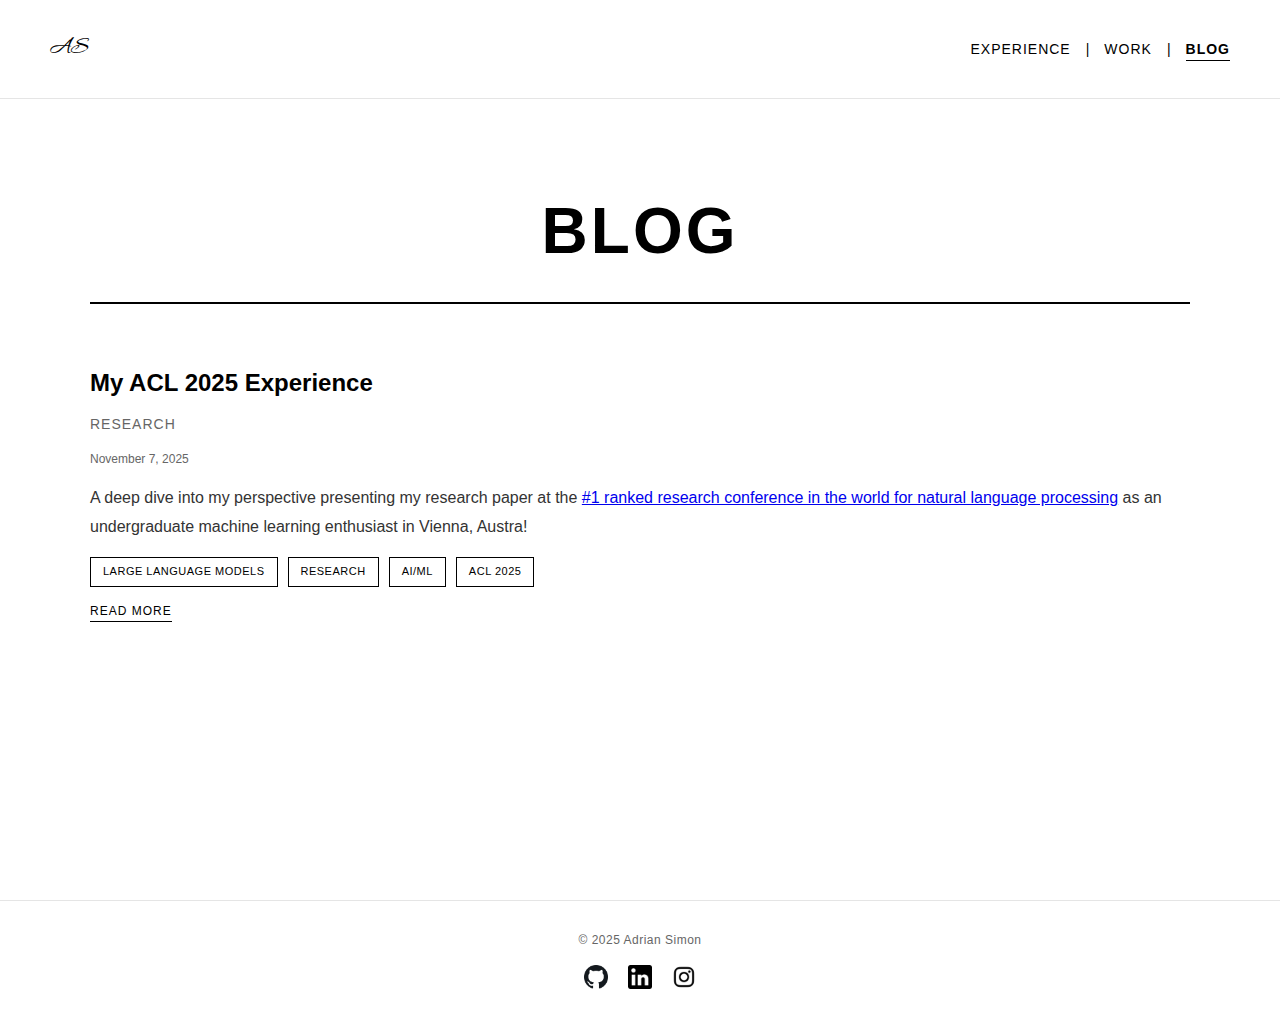
<file: blog.html>
<!DOCTYPE html>
<html lang="en">
<head>
    <meta charset="UTF-8">
    <meta name="viewport" content="width=device-width, initial-scale=1.0">
    <title>Blog - Adrian Simon</title>
    <link rel="stylesheet" href="styles.css">
    <link rel="preconnect" href="https://fonts.googleapis.com">
    <link rel="preconnect" href="https://fonts.gstatic.com" crossorigin>
    <link href="https://fonts.googleapis.com/css2?family=Corinthia:wght@400;700&family=Kapakana:wght@300..400&display=swap" rel="stylesheet">
</head>
<body>
    <header>
        <div class="logo">
            <a href="index.html" style="text-decoration: none; color: inherit;">
                <span class="logo-script">AS</span>
            </a>
        </div>
        <nav class="top-nav">
            <a href="experiences.html">EXPERIENCE</a>
            <span class="nav-divider">|</span>
            <a href="work.html">WORK</a>
            <span class="nav-divider">|</span>
            <a href="blog.html">BLOG</a>
        </nav>
    </header>

    <main class="page-container">
        <h1 class="page-title">Blog</h1>

        <div class="section">
            <div class="item">
                <div class="item-title">My ACL 2025 Experience</div>
                <div class="item-subtitle">Research</div>
                <div class="item-date">November 7, 2025</div>
                <div class="item-description">
                    A deep dive into my perspective presenting my research paper at the <a href="https://scholar.google.com/citations?view_op=top_venues&hl=en&vq=eng_computationallinguistics" target="_blank">#1 ranked research conference in the world for natural language processing</a> as an undergraduate
                    machine learning enthusiast in Vienna, Austra!
                </div>
                <div class="item-tags">
                    <span class="tag">Large Language Models</span>
                    <span class="tag">Research</span>
                    <span class="tag">AI/ML</span>
                    <span class="tag">ACL 2025</span>
                </div>
                <a href="#" class="item-link">Read More</a>
            </div>
        </div>
    </main>

    <footer>
        <div class="footer-content">
            <p>&copy; 2025 Adrian Simon</p>
            <div class="footer-social-icons">
                <a href="https://github.com/adriansimonn" target="_blank" rel="noopener noreferrer" aria-label="GitHub">
                    <img src="images/Logos/GitHubLogo.png" alt="GitHub" class="social-icon">
                </a>
                <a href="https://linkedin.com/in/adriansimonn/" target="_blank" rel="noopener noreferrer" aria-label="LinkedIn">
                    <img src="images/Logos/LinkedInIcon.jpg" alt="LinkedIn" class="social-icon">
                </a>
                <a href="https://www.instagram.com/adriansimonn/" target="_blank" rel="noopener noreferrer" aria-label="Instagram">
                    <img src="images/Logos/InstagramIcon.png" alt="Instagram" class="social-icon">
                </a>
            </div>
        </div>
    </footer>

    <script src="script.js"></script>
</body>
</html>
</file>
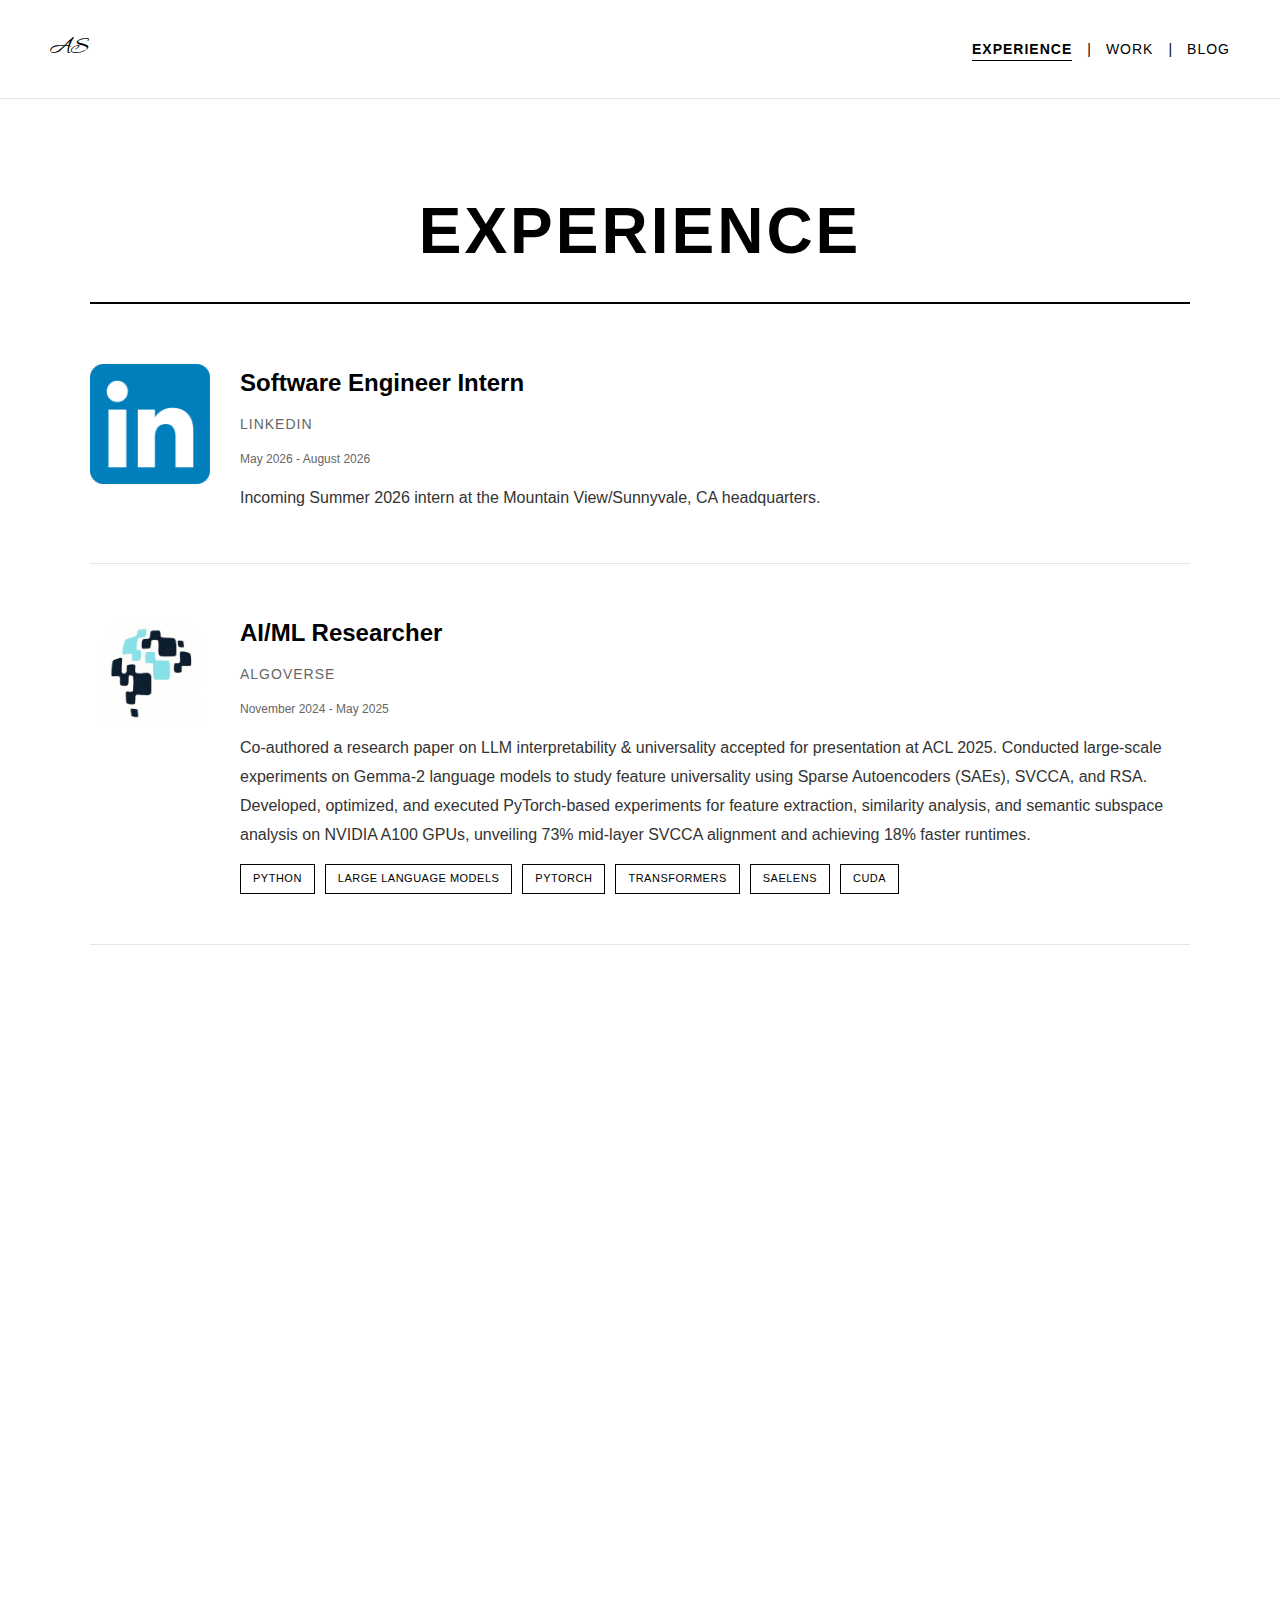
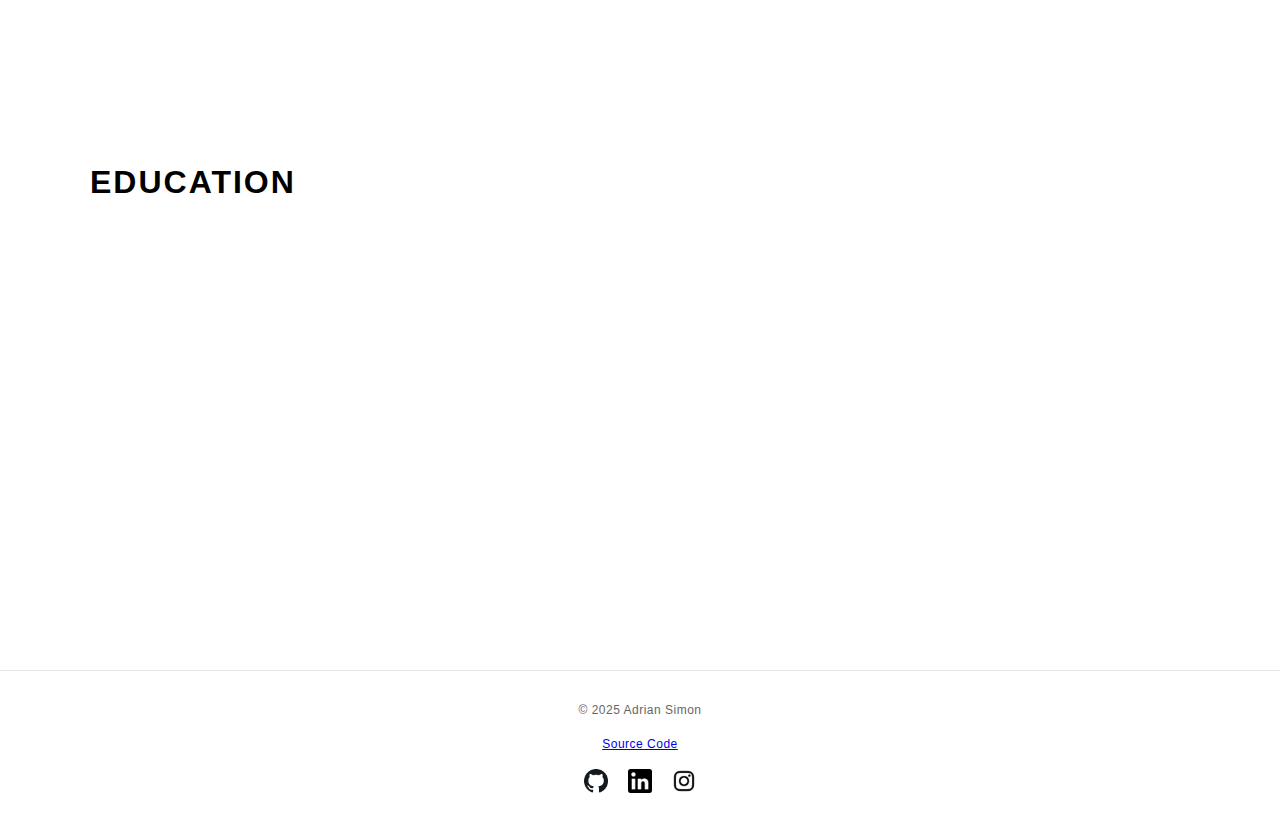
<file: experiences.html>
<!DOCTYPE html>
<html lang="en">
<head>
    <meta charset="UTF-8">
    <meta name="viewport" content="width=device-width, initial-scale=1.0">
    <title>Experience - Adrian Simon</title>
    <link rel="stylesheet" href="styles.css">
    <link rel="preconnect" href="https://fonts.googleapis.com">
    <link rel="preconnect" href="https://fonts.gstatic.com" crossorigin>
    <link href="https://fonts.googleapis.com/css2?family=Corinthia:wght@400;700&family=Kapakana:wght@300..400&display=swap" rel="stylesheet">
    <link rel="icon" href="/images/favicon.png" type="image/png">

</head>
<body>
    <header>
        <div class="logo">
            <a href="index.html" style="text-decoration: none; color: inherit;">
                <span class="logo-script">AS</span>
            </a>
        </div>
        <nav class="top-nav">
            <a href="experiences.html">EXPERIENCE</a>
            <span class="nav-divider">|</span>
            <a href="work.html">WORK</a>
            <span class="nav-divider">|</span>
            <a href="blog.html">BLOG</a>
        </nav>
    </header>

    <main class="page-container">
        <h1 class="page-title">Experience</h1>

        <div class="section">
            <div class="item">
                <div class="item-content-wrapper">
                    <div class="item-logo">
                        <img src="images/Logos/LinkedInLogo.png" alt="LinkedIn Logo" class="company-logo">
                    </div>
                    <div class="item-content">
                        <div class="item-title">Software Engineer Intern</div>
                        <div class="item-subtitle">LinkedIn</div>
                        <div class="item-date">May 2026 - August 2026</div>
                        <div class="item-description">
                            Incoming Summer 2026 intern at the Mountain View/Sunnyvale, CA headquarters.
                        </div>
                    </div>
                </div>
            </div>

            <div class="item">
                <div class="item-content-wrapper">
                    <div class="item-logo">
                        <img src="images/Logos/AlgoverseLogo.png" alt="Algoverse Logo" class="company-logo">
                    </div>
                    <div class="item-content">
                        <div class="item-title">AI/ML Researcher</div>
                        <div class="item-subtitle">Algoverse</div>
                        <div class="item-date">November 2024 - May 2025</div>
                        <div class="item-description">
                            Co-authored a research paper on LLM interpretability & universality accepted for presentation at ACL 2025.
                            Conducted large-scale experiments on Gemma-2 language models to study feature universality using
                            Sparse Autoencoders (SAEs), SVCCA, and RSA. Developed, optimized, and executed PyTorch-based experiments for feature extraction,
                            similarity analysis, and semantic subspace analysis on NVIDIA A100 GPUs, unveiling 73% mid-layer SVCCA alignment
                            and achieving 18% faster runtimes.
                        </div>
                        <div class="item-tags">
                            <span class="tag">Python</span>
                            <span class="tag">Large Language Models</span>
                            <span class="tag">PyTorch</span>
                            <span class="tag">Transformers</span>
                            <span class="tag">SAELens</span>
                            <span class="tag">CUDA</span>
                        </div>
                    </div>
                </div>
            </div>

            <div class="item">
                <div class="item-content-wrapper">
                    <div class="item-logo">
                        <img src="images/Logos/CiscoLogo.png" alt="Cisco Logo" class="company-logo">
                    </div>
                    <div class="item-content">
                        <div class="item-title">Software Engineer Extern</div>
                        <div class="item-subtitle">Cisco</div>
                        <div class="item-date">July 2021 - August 2021</div>
                        <div class="item-description">
                            Built a Java-based terminal messaging system using sockets and multithreading to enable real-time local network communication.
                            Contributed to backend development in an agile, mentor-led environment while learning Git-based version control and collaboration.
                            Selected for an elite STEM cohort for high schoolers focused on innovation and teamwork.
                        </div>
                        <div class="item-tags">
                            <span class="tag">Java</span>
                            <span class="tag">OOP</span>
                            <span class="tag">Socket Programming</span>
                            <span class="tag">Git</span>
                        </div>
                    </div>
                </div>
            </div>

            <div class="item">
                <div class="item-content-wrapper">
                    <div class="item-logo">
                        <img src="images/Logos/InspiritAILogo.png" alt="InspiritAI Logo" class="company-logo">
                    </div>
                    <div class="item-content">
                        <div class="item-title">AI Scholar</div>
                        <div class="item-subtitle">Inspirit AI</div>
                        <div class="item-date">June 2021 - July 2021</div>
                        <div class="item-description">
                            Explored AI for the first time in high school! Designed and trained NLP and computer vision models under mentorship from Dartmouth and Stanford researchers.
                            Built a mental health chatbot using rule-based algorithms and recurrent neural networks, developed object detection systems for autonomous vehicles, and studied the basics of transformers.
                            Implemented convolutional neural networks with transfer learning (VGG16 on CIFAR-10), achieving 95% classification accuracy with TensorFlow and Keras.
                        </div>
                        <div class="item-tags">
                            <span class="tag">Python</span>
                            <span class="tag">TensorFlow</span>
                            <span class="tag">Keras</span>
                            <span class="tag">NLP</span>
                            <span class="tag">Computer Vision</span>
                        </div>
                    </div>
                </div>
            </div>
        </div>

        <div class="section">
            <h2 class="section-title">Education</h2>
            
            <div class="item">
                <div class="item-content-wrapper">
                    <div class="item-logo">
                        <img src="images/Logos/ASULogo.jpg" alt="Arizona State University Logo" class="company-logo">
                    </div>
                    <div class="item-content">
                        <div class="item-title">Bachelor of Science in Computer Science</div>
                        <div class="item-subtitle">Arizona State University</div>
                        <div class="item-date">August 2023 - May 2027</div>
                        <div class="item-description">
                            Relevant Coursework: Software Engineering, Data Structures & Algorithms, Object Oriented Programming & Data
                            Structures, Principles of Programming, Information Assurance, Assembly Language, Programming Languages
                        </div>
                        <div class="item-tags">
                            <span class="tag">Alpha Kappa Psi</span>
                            <span class="tag">Dean's List</span>
                        </div>
                    </div>
                </div>
            </div>
        </div>
    </main>

    <footer>
        <div class="footer-content">
            <p>&copy; 2025 Adrian Simon</p>
            <p><a href="https://github.com/adriansimonn/Portfolio" target="_blank">Source Code</a></p>
            <div class="footer-social-icons">
                <a href="https://github.com/adriansimonn" target="_blank" rel="noopener noreferrer" aria-label="GitHub">
                    <img src="images/Logos/GitHubLogo.png" alt="GitHub" class="social-icon">
                </a>
                <a href="https://linkedin.com/in/adriansimonn/" target="_blank" rel="noopener noreferrer" aria-label="LinkedIn">
                    <img src="images/Logos/LinkedInIcon.jpg" alt="LinkedIn" class="social-icon">
                </a>
                <a href="https://www.instagram.com/adriansimonn/" target="_blank" rel="noopener noreferrer" aria-label="Instagram">
                    <img src="images/Logos/InstagramIcon.png" alt="Instagram" class="social-icon">
                </a>
            </div>
        </div>
    </footer>

    <script src="script.js"></script>
</body>
</html>
</file>
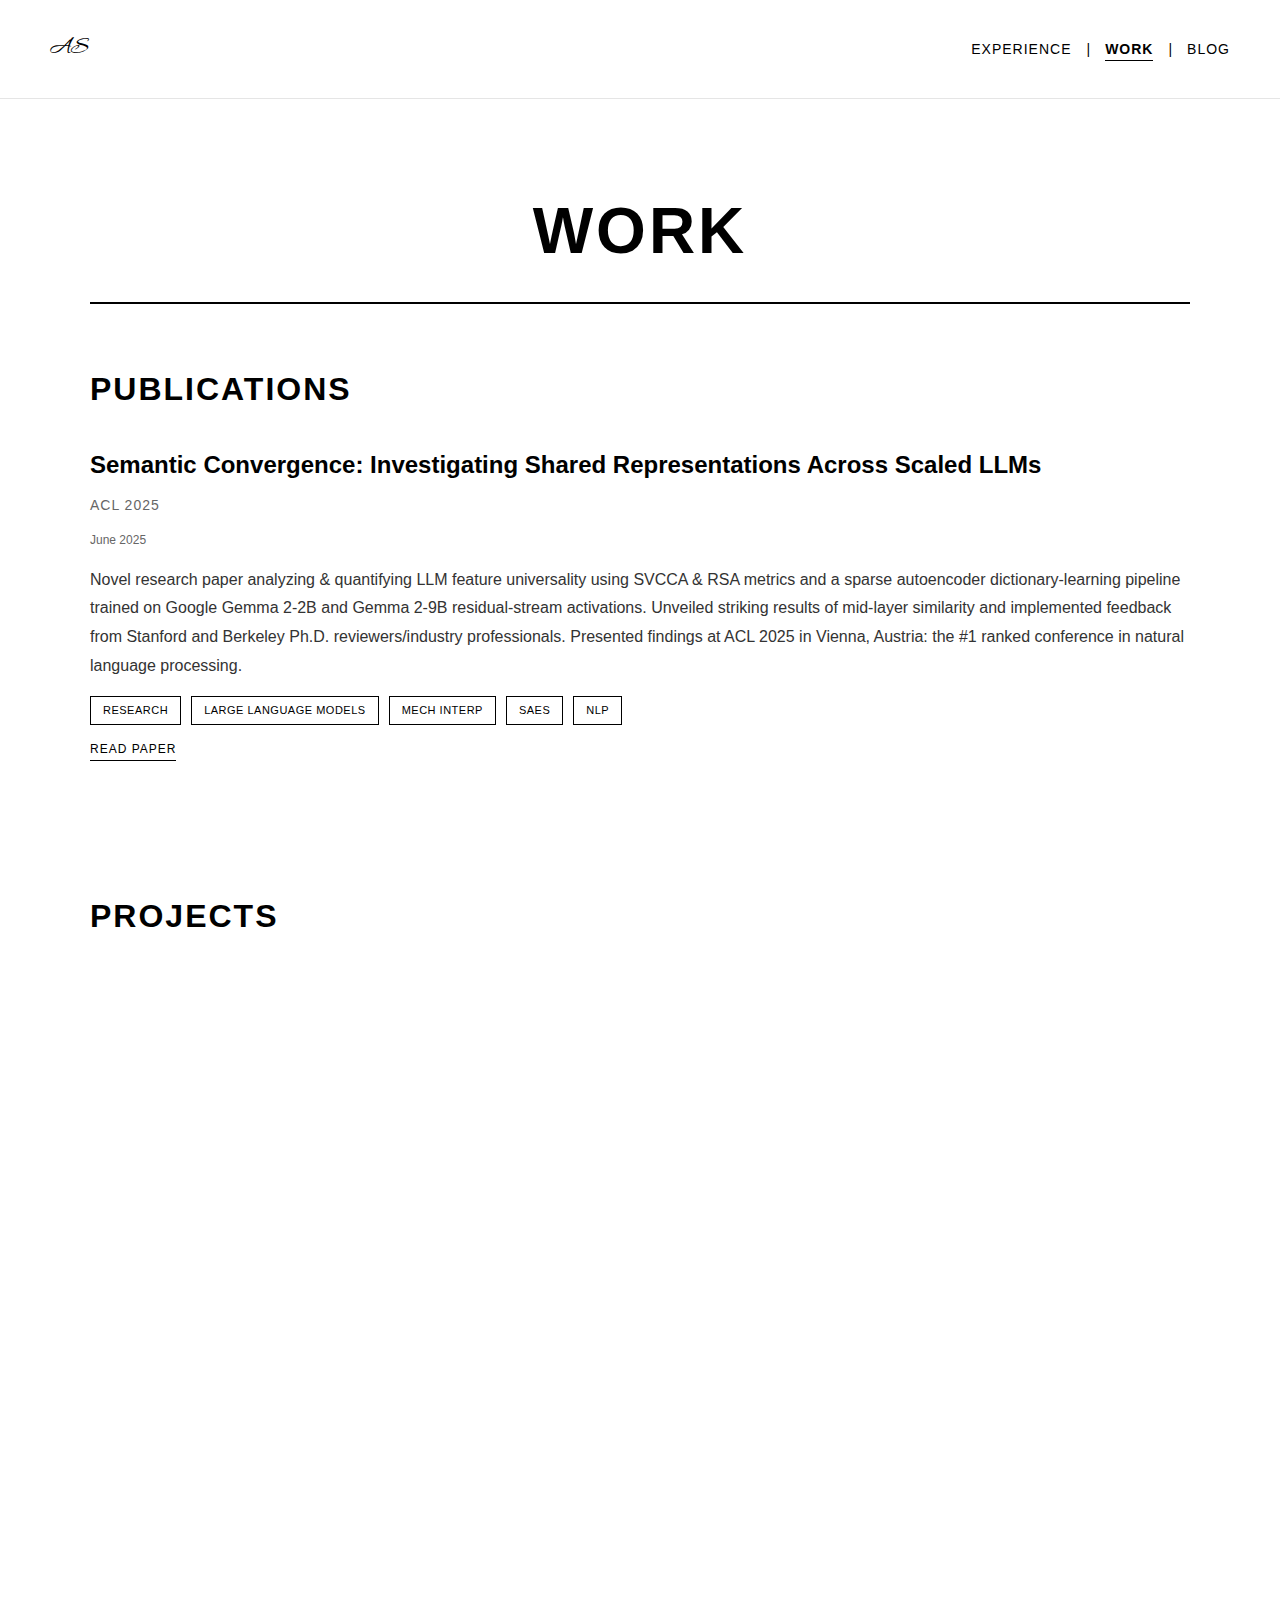
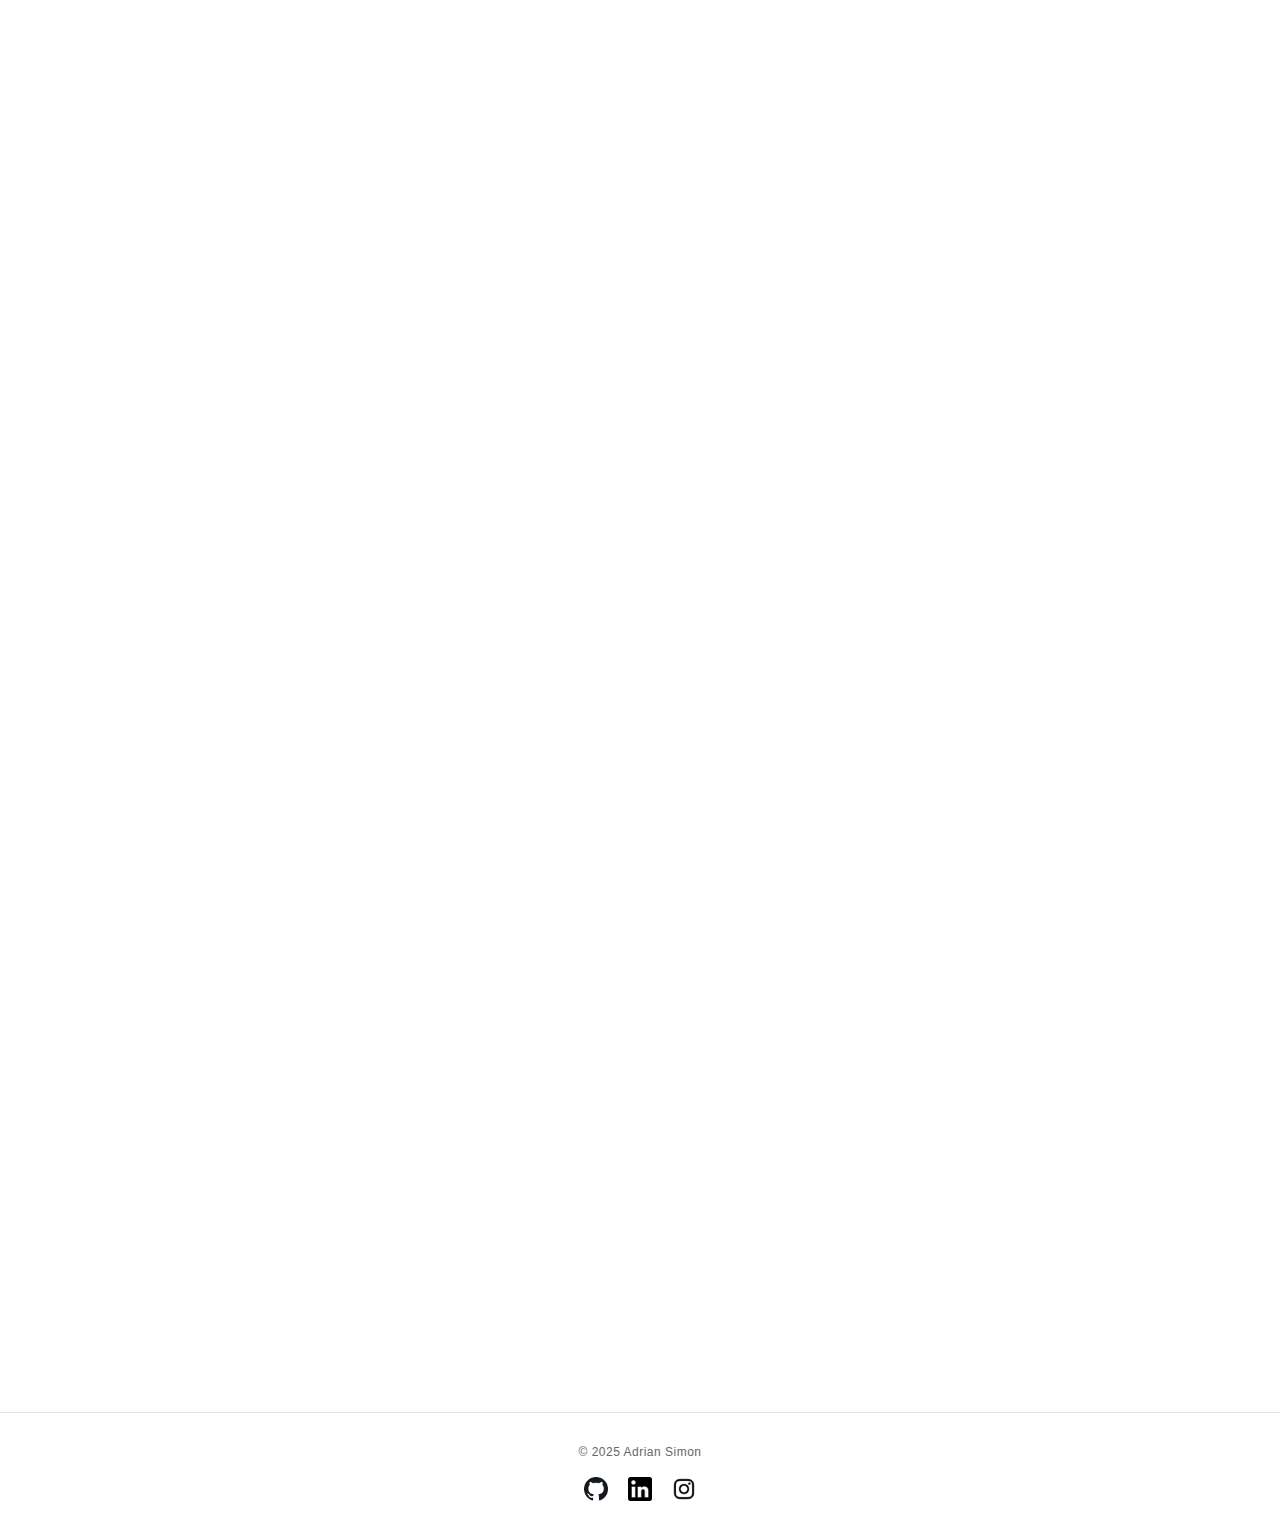
<file: work.html>
<!DOCTYPE html>
<html lang="en">
<head>
    <meta charset="UTF-8">
    <meta name="viewport" content="width=device-width, initial-scale=1.0">
    <title>Work - Adrian Simon</title>
    <link rel="stylesheet" href="styles.css">
    <link rel="preconnect" href="https://fonts.googleapis.com">
    <link rel="preconnect" href="https://fonts.gstatic.com" crossorigin>
    <link href="https://fonts.googleapis.com/css2?family=Corinthia:wght@400;700&family=Kapakana:wght@300..400&display=swap" rel="stylesheet">
</head>
<body>
    <header>
        <div class="logo">
            <a href="index.html" style="text-decoration: none; color: inherit;">
                <span class="logo-script">AS</span>
            </a>
        </div>
        <nav class="top-nav">
            <a href="experiences.html">EXPERIENCE</a>
            <span class="nav-divider">|</span>
            <a href="work.html">WORK</a>
            <span class="nav-divider">|</span>
            <a href="blog.html">BLOG</a>
        </nav>
    </header>

    <main class="page-container">
        <h1 class="page-title">Work</h1>

        <div class="section">
            <h2 class="section-title">Publications</h2>

            <div class="item">
                <div class="item-title">Semantic Convergence: Investigating Shared Representations Across Scaled LLMs</div>
                <div class="item-subtitle">ACL 2025</div>
                <div class="item-date">June 2025</div>
                <div class="item-description">
                    Novel research paper analyzing & quantifying LLM feature universality using SVCCA & RSA metrics and a sparse autoencoder
                    dictionary-learning pipeline trained on Google Gemma 2-2B and Gemma 2-9B residual-stream activations.
                    Unveiled striking results of mid-layer similarity and implemented feedback from Stanford and Berkeley Ph.D. reviewers/industry professionals.
                    Presented findings at ACL 2025 in Vienna, Austria: the #1 ranked conference in natural language processing.
                </div>
                <div class="item-tags">
                    <span class="tag">Research</span>
                    <span class="tag">Large Language Models</span>
                    <span class="tag">Mech Interp</span>
                    <span class="tag">SAEs</span>
                    <span class="tag">NLP</span>
                </div>
                <a href="https://www.arxiv.org/pdf/2507.22918" target="_blank" class="item-link">Read Paper</a>
            </div>
        </div>

        <div class="section">
            <h2 class="section-title">Projects</h2>

            <div class="item">
                <div class="item-title">Enfora</div>
                <div class="item-subtitle">Full-Stack Web Application</div>
                <div class="item-date">Releasing November 2025</div>
                <div class="item-description">
                    Building an AI-powered productivity platform using React, Node, Express, & AWS (Lambda, S3, DynamoDB), that enforces
                    task completion via financial stakes; implementing Stripe payments, AI vision-based evidence validation using OpenAI
                    Vision, and serverless task enforcement workflows on AWS Lambda with full CI/CD and monitoring.
                </div>
                <div class="item-tags">
                    <span class="tag">React</span>
                    <span class="tag">Node.js</span>
                    <span class="tag">Express.js</span>
                    <span class="tag">Python</span>
                    <span class="tag">AWS</span>
                </div>
            </div>

            <div class="item">
                <div class="item-title">Jamify</div>
                <div class="item-subtitle">Web Application</div>
                <div class="item-date">January 2025</div>
                <div class="item-description">
                    AI-powered Spotify playlist generator that creates and saves playlists based on user-provided natural language descriptions.
                    Leveraging Python, Flask, the Spotify Web API, and the OpenAI API, the application searches for existing Spotify playlists that align with
                    the user's preferences and generates a playlist of the Top-K most frequent tracks from such playlists using a heap and hashing techniques for optimized track ordering.
                    Incorporates extensive error and edge-case handling for faulty inputs, API failures, and whitelist errors.
                    Deployed on a simple web application developed with HTML, CSS, and JavaScript; hosted on Heroku.
                </div>
                <div class="item-tags">
                    <span class="tag">Python</span>
                    <span class="tag">Flask</span>
                    <span class="tag">Heroku</span>
                    <span class="tag">HTML/CSS</span>
                    <span class="tag">JavaScript</span>
                </div>
                <a href="https://jamifymusic-a870f58d8b7c.herokuapp.com/" target="_blank" class="item-link">View Demo</a>
                <a href="https://github.com/adriansimonn/Jamify" target="_blank" class="item-link">GitHub Repository</a>
            </div>

            <div class="item">
                <div class="item-title">LungSense.AI</div>
                <div class="item-subtitle">Classification Model & Web Application</div>
                <div class="item-date">December 2024</div>
                <div class="item-description">
                    Lung cancer risk classifier that utilizes a logistic regression model (Scikit-learn) trained on a custom dataset generated through a rule-based algorithm
                    created using weighted features, biases, and mathematical relationships grounded in extensive research on the key contributors to lung cancer risk.
                    Fine tuned the model using techniques like cross-validation, grid search, and gradient-based optimization to achieve 96.5% model classification accuracy.
                    Deployed on a simple web application developed with HTML, CSS, and JavaScript; hosted on Heroku.
                </div>
                <div class="item-tags">
                    <span class="tag">Python</span>
                    <span class="tag">Scikit-learn</span>
                    <span class="tag">Pandas</span>
                    <span class="tag">Flask</span>
                    <span class="tag">Heroku</span>
                    <span class="tag">HTML/CSS</span>
                    <span class="tag">JavaScript</span>
                </div>
                <a href="https://lungsenseai-2e10a5e19a47.herokuapp.com/" target="_blank" class="item-link">View Demo</a>
                <a href="https://github.com/adriansimonn/LungSenseAI" target="_blank" class="item-link">GitHub Repository</a>
            </div>

            <div class="item">
                <div class="item-title">Vortex</div>
                <div class="item-subtitle">Desktop Application</div>
                <div class="item-date">July 2022</div>
                <div class="item-description">
                    Java-based desktop keyboard macro application with a modern, intuitive GUI built using AWT and Swing.
                    Vortex enables users to automate text input by specifying custom messages, repeat counts, and optional delays, offering a simple yet powerful tool for keyboard automation and productivity.
                </div>
                <div class="item-tags">
                    <span class="tag">Java</span>
                    <span class="tag">Abstract Window Toolkit</span>
                    <span class="tag">Swing</span>
                </div>
                <a href="https://github.com/adriansimonn/Vortex" target="_blank" class="item-link">GitHub Repository</a>
            </div>

            <div class="item">
                <div class="item-title">Object Detection for Autonomous Vehicles</div>
                <div class="item-subtitle">Deep Learning Model</div>
                <div class="item-date">July 2021 - InspiritAI</div>
                <div class="item-description">
                    Developed computer vision models to assist autonomous vehicles using convolutional neural networks and transfer learning.
                    Implemented a VGG16-based architecture trained on the CIFAR-10 dataset with TensorFlow and Keras, achieving 95% classification accuracy in object detection tasks.
                </div>
                <div class="item-tags">
                    <span class="tag">Python</span>
                    <span class="tag">TensorFlow</span>
                    <span class="tag">Keras</span>
                    <span class="tag">Neural Networks</span>
                </div>
                <a href="https://github.com/adriansimonn/Object-Detection-Autonomous-Vehicles" target="_blank" class="item-link">GitHub Repository</a>
            </div>
        </div>
    </main>

    <footer>
        <div class="footer-content">
            <p>&copy; 2025 Adrian Simon</p>
            <div class="footer-social-icons">
                <a href="https://github.com/adriansimonn" target="_blank" rel="noopener noreferrer" aria-label="GitHub">
                    <img src="images/Logos/GitHubLogo.png" alt="GitHub" class="social-icon">
                </a>
                <a href="https://linkedin.com/in/adriansimonn/" target="_blank" rel="noopener noreferrer" aria-label="LinkedIn">
                    <img src="images/Logos/LinkedInIcon.jpg" alt="LinkedIn" class="social-icon">
                </a>
                <a href="https://www.instagram.com/adriansimonn/" target="_blank" rel="noopener noreferrer" aria-label="Instagram">
                    <img src="images/Logos/InstagramIcon.png" alt="Instagram" class="social-icon">
                </a>
            </div>
        </div>
    </footer>

    <script src="script.js"></script>
</body>
</html>
</file>
<file: styles.css>
/* Reset and Base Styles */
* {
    margin: 0;
    padding: 0;
    box-sizing: border-box;
}

:root {
    --primary-black: #000000;
    --primary-white: #FFFFFF;
    --text-gray: #333333;
    --border-gray: #E5E5E5;
    --hover-gray: #666666;
}

html {
    scroll-behavior: smooth;
}

body {
    font-family: 'Inter', -apple-system, BlinkMacSystemFont, 'Segoe UI', sans-serif;
    background-color: var(--primary-white);
    color: var(--primary-black);
    line-height: 1.6;
    font-weight: 400;
    overflow-x: hidden;
}

/* Header Styles */
header {
    position: fixed;
    top: 0;
    left: 0;
    right: 0;
    padding: 30px 50px;
    display: flex;
    justify-content: space-between;
    align-items: center;
    background-color: var(--primary-white);
    z-index: 1000;
    border-bottom: 1px solid var(--border-gray);
}

.logo {
    font-family: "Corinthia", cursive;
    font-size: 24px;
    font-weight: 700;
    color: var(--primary-black);
}

.top-nav {
    display: flex;
    align-items: center;
    gap: 15px;
}

.top-nav a {
    text-decoration: none;
    color: var(--primary-black);
    font-size: 14px;
    font-weight: 400;
    letter-spacing: 1px;
    text-transform: uppercase;
    transition: color 0.3s ease;
    font-family: 'Inter', sans-serif;
}

.top-nav a:hover {
    color: var(--hover-gray);
}

.nav-divider {
    color: var(--primary-black);
    font-size: 14px;
}

/* Main Container */
.home-container {
    margin-top: 100px;
    min-height: calc(100vh - 100px);
    padding: 0;
}

.content-wrapper {
    display: grid;
    grid-template-columns: 1fr 1fr;
    min-height: calc(100vh - 200px);
    gap: 0;
}

/* Image Section */
.image-section {
    display: flex;
    align-items: flex-start;
    justify-content: center;
    padding: 50px;
    background-color: var(--primary-white);
}

.image-placeholder {
    width: 100%;
    max-width: 500px;
    aspect-ratio: 3/4;
    background-color: #F5F5F5;
    border: 1px solid var(--border-gray);
    display: flex;
    align-items: center;
    justify-content: center;
    position: relative;
}

.placeholder-content {
    text-align: center;
    color: var(--hover-gray);
}

.placeholder-content svg {
    margin-bottom: 20px;
}

.placeholder-content p {
    font-size: 14px;
    font-weight: 300;
    letter-spacing: 1px;
}

.image-placeholder img {
    width: 100%;
    height: 100%;
    object-fit: cover;
}

/* Text Section */
.text-section {
    padding: 50px 80px;
    display: flex;
    flex-direction: column;
    justify-content: flex-start;
    background-color: var(--primary-white);
}

.name-title {
    font-family: 'Didot', 'Helvetica Now Text', 'Arial', Sans-Serif;
    font-size: 48px;
    font-weight: 700;
    margin-bottom: 20px;
    letter-spacing: 2px;
    border-bottom: 1px solid var(--primary-black);
    padding-bottom: 15px;
    text-transform: uppercase;
}

.tagline {
    margin: 30px 0;
}

.main-tagline {
    font-family: 'Didot', 'Helvetica Now Text', 'Arial', Sans-Serif;
    font-size: 24px;
    font-weight: 700;
    margin-bottom: 10px;
    color: var(--primary-black);
}

.specialization {
    font-family: 'Didot', 'Helvetica Now Text', 'Arial', Sans-Serif;
    font-size: 18px;
    font-weight: 400;
    color: var(--text-gray);
    margin-top: 5px;
}

.current-project {
    margin: 25px 0;
    padding: 20px 0;
    border-top: 1px solid var(--border-gray);
    border-bottom: 1px solid var(--border-gray);
}

.current-project p {
    font-family: 'Didot', 'Helvetica Now Text', 'Arial', Sans-Serif;
    font-size: 16px;
    font-weight: 400;
    color: var(--text-gray);
    font-style: italic;
}

.about-content {
    margin: 30px 0;
    text-align: justify;
}

.about-content p {
    font-family: 'Didot', 'Helvetica Now Text', 'Arial', Sans-Serif;
    font-size: 16px;
    font-weight: 400;
    line-height: 1.8;
    margin-bottom: 20px;
    color: var(--text-gray);
}

.contact-section {
    margin-top: 40px;
    padding-top: 30px;
    border-top: 1px solid var(--border-gray);
}

.contact-link {
    display: inline-block;
    text-decoration: none;
    color: var(--primary-black);
    font-size: 14px;
    font-weight: 500;
    letter-spacing: 1px;
    text-transform: uppercase;
    margin-bottom: 20px;
    transition: color 0.3s ease;
    font-family: 'Inter', sans-serif;
}

.contact-link:hover {
    color: var(--hover-gray);
}

.social-links {
    display: flex;
    align-items: center;
    gap: 15px;
    margin-top: 15px;
}

.social-links a {
    text-decoration: none;
    color: var(--primary-black);
    font-size: 12px;
    font-weight: 400;
    letter-spacing: 1px;
    text-transform: uppercase;
    transition: color 0.3s ease;
    font-family: 'Inter', sans-serif;
}

.social-links a:hover {
    color: var(--hover-gray);
}

/* Footer */
footer {
    padding: 30px 50px;
    text-align: center;
    border-top: 1px solid var(--border-gray);
    background-color: var(--primary-white);
}

.footer-content p {
    font-size: 12px;
    color: var(--hover-gray);
    font-weight: 300;
    letter-spacing: 0.5px;
    margin-bottom: 15px;
}

.footer-social-icons {
    display: flex;
    justify-content: center;
    align-items: center;
    gap: 20px;
    margin-top: 15px;
}

.footer-social-icons a {
    display: inline-block;
    transition: opacity 0.3s ease;
}

.footer-social-icons a:hover {
    opacity: 0.7;
}

.social-icon {
    width: 24px;
    height: 24px;
    object-fit: contain;
}

/* Page Styles (for experiences, work, blog) */
.page-container {
    margin-top: 100px;
    min-height: calc(100vh - 100px);
    padding: 80px 50px;
    max-width: 1200px;
    margin-left: auto;
    margin-right: auto;
}

.page-title {
    font-family: 'Didot', 'Helvetica Now Text', 'Arial', Sans-Serif;
    font-size: 64px;
    font-weight: 700;
    margin-bottom: 60px;
    text-align: center;
    letter-spacing: 3px;
    text-transform: uppercase;
    border-bottom: 2px solid var(--primary-black);
    padding-bottom: 20px;
}

.section {
    margin-bottom: 80px;
}

.section-title {
    font-family: 'Didot', 'Helvetica Now Text', 'Arial', Sans-Serif;
    font-size: 32px;
    font-weight: 700;
    margin-bottom: 30px;
    text-transform: uppercase;
    letter-spacing: 2px;
}

.item {
    margin-bottom: 50px;
    padding-bottom: 50px;
    border-bottom: 1px solid var(--border-gray);
}

.item:last-child {
    border-bottom: none;
}

.item-content-wrapper {
    display: flex;
    gap: 30px;
    align-items: flex-start;
}

.item-logo {
    flex-shrink: 0;
    width: 120px;
    height: 120px;
    background-color: #ffffff;
    display: flex;
    align-items: center;
    justify-content: center;
    overflow: hidden;
}

.company-logo {
    width: 100%;
    height: 100%;
    object-fit: contain;
    padding: 0px;
}

.item-content {
    flex: 1;
    min-width: 0;
}

.item-title {
    font-family: 'Didot', 'Helvetica Now Text', 'Arial', Sans-Serif;
    font-size: 24px;
    font-weight: 700;
    margin-bottom: 10px;
    color: var(--primary-black);
}

.item-subtitle {
    font-family: 'Inter', sans-serif;
    font-size: 14px;
    font-weight: 500;
    color: var(--hover-gray);
    text-transform: uppercase;
    letter-spacing: 1px;
    margin-bottom: 15px;
}

.item-date {
    font-family: 'Inter', sans-serif;
    font-size: 12px;
    font-weight: 300;
    color: var(--hover-gray);
    margin-bottom: 15px;
}

.item-description {
    font-family: 'Didot', 'Helvetica Now Text', 'Arial', Sans-Serif;
    font-size: 16px;
    font-weight: 400;
    line-height: 1.8;
    color: var(--text-gray);
    margin-top: 15px;
}

.item-tags {
    display: flex;
    flex-wrap: wrap;
    gap: 10px;
    margin-top: 15px;
}

.tag {
    font-family: 'Inter', sans-serif;
    font-size: 11px;
    font-weight: 400;
    padding: 5px 12px;
    border: 1px solid var(--primary-black);
    color: var(--primary-black);
    text-transform: uppercase;
    letter-spacing: 0.5px;
    background-color: var(--primary-white);
    transition: all 0.3s ease;
}

.tag:hover {
    background-color: var(--primary-black);
    color: var(--primary-white);
}

.item-link {
    display: inline-block;
    margin-top: 15px;
    margin-right: 15px;
    font-family: 'Inter', sans-serif;
    font-size: 12px;
    font-weight: 500;
    color: var(--primary-black);
    text-decoration: none;
    text-transform: uppercase;
    letter-spacing: 1px;
    border-bottom: 1px solid var(--primary-black);
    transition: color 0.3s ease;
}

.item-link:hover {
    color: var(--hover-gray);
    border-bottom-color: var(--hover-gray);
}

/* Responsive Design */
@media (max-width: 1024px) {
    .content-wrapper {
        grid-template-columns: 1fr;
    }

    .image-section {
        padding: 30px;
    }

    .text-section {
        padding: 40px 50px;
    }

    .page-container {
        padding: 60px 30px;
    }
}

@media (max-width: 768px) {
    header {
        padding: 20px 30px;
    }

    .top-nav {
        gap: 10px;
    }

    .top-nav a {
        font-size: 12px;
    }

    .name-title {
        font-size: 36px;
    }

    .main-tagline {
        font-size: 20px;
    }

    .text-section {
        padding: 30px;
    }

    .page-title {
        font-size: 48px;
    }

    .section-title {
        font-size: 24px;
    }

    .item-logo {
        width: 100px;
        height: 100px;
    }

    .item-content-wrapper {
        gap: 20px;
    }
}

@media (max-width: 480px) {
    header {
        padding: 15px 20px;
        flex-direction: column;
        gap: 15px;
    }

    .top-nav {
        flex-wrap: wrap;
        justify-content: center;
    }

    .name-title {
        font-size: 28px;
    }

    .page-title {
        font-size: 36px;
    }

    .item-logo {
        width: 80px;
        height: 80px;
    }

    .item-content-wrapper {
        gap: 15px;
    }
}
</file>
